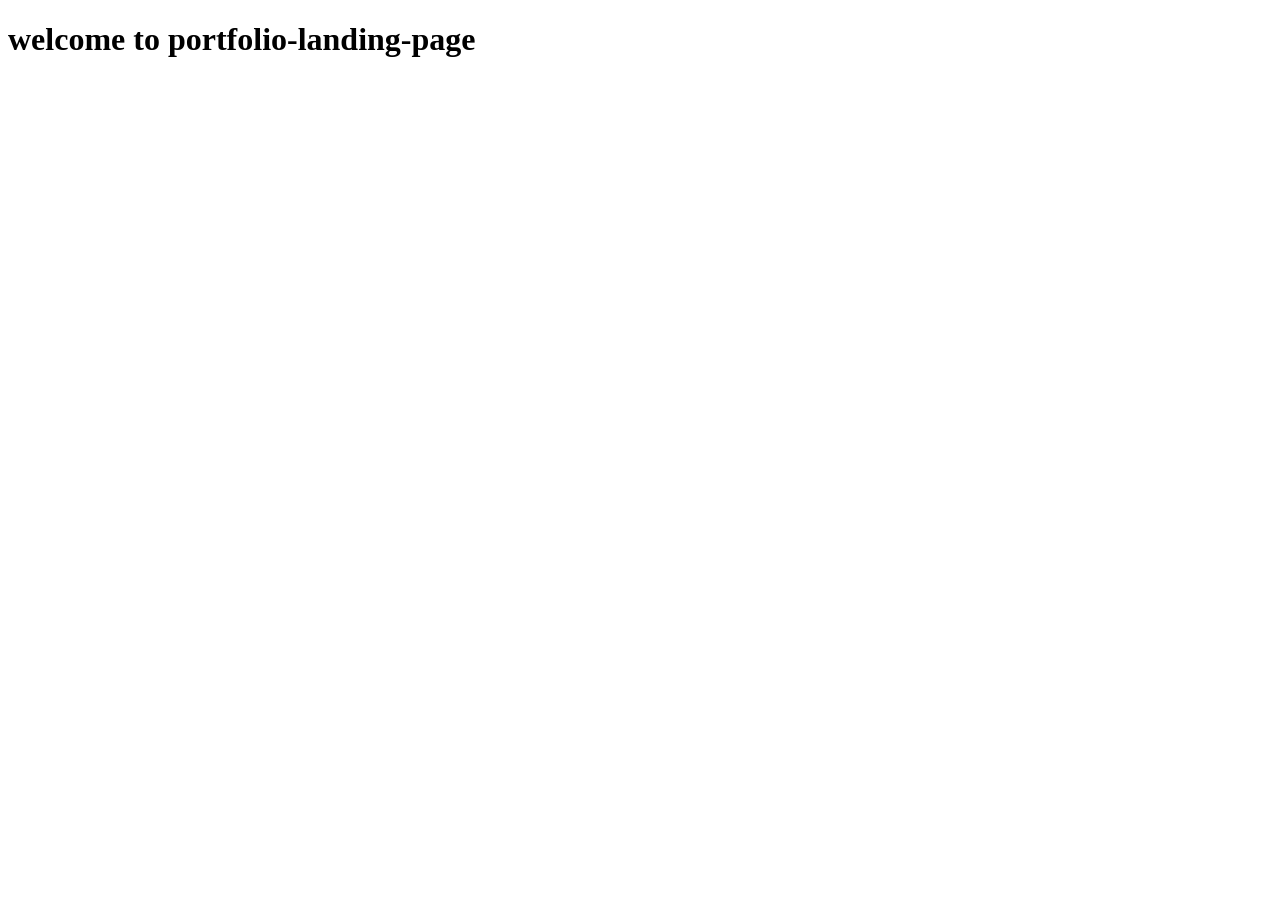
<file: index.html>
<!DOCTYPE html>
<html lang="en">
<head>
    <meta charset="UTF-8">
    <meta name="viewport" content="width=device-width, initial-scale=1.0">
    <title>portfolio-landing-page</title>
</head>
<body>
    <h1>welcome to portfolio-landing-page</h1>
    
</body>
</html>
</file>
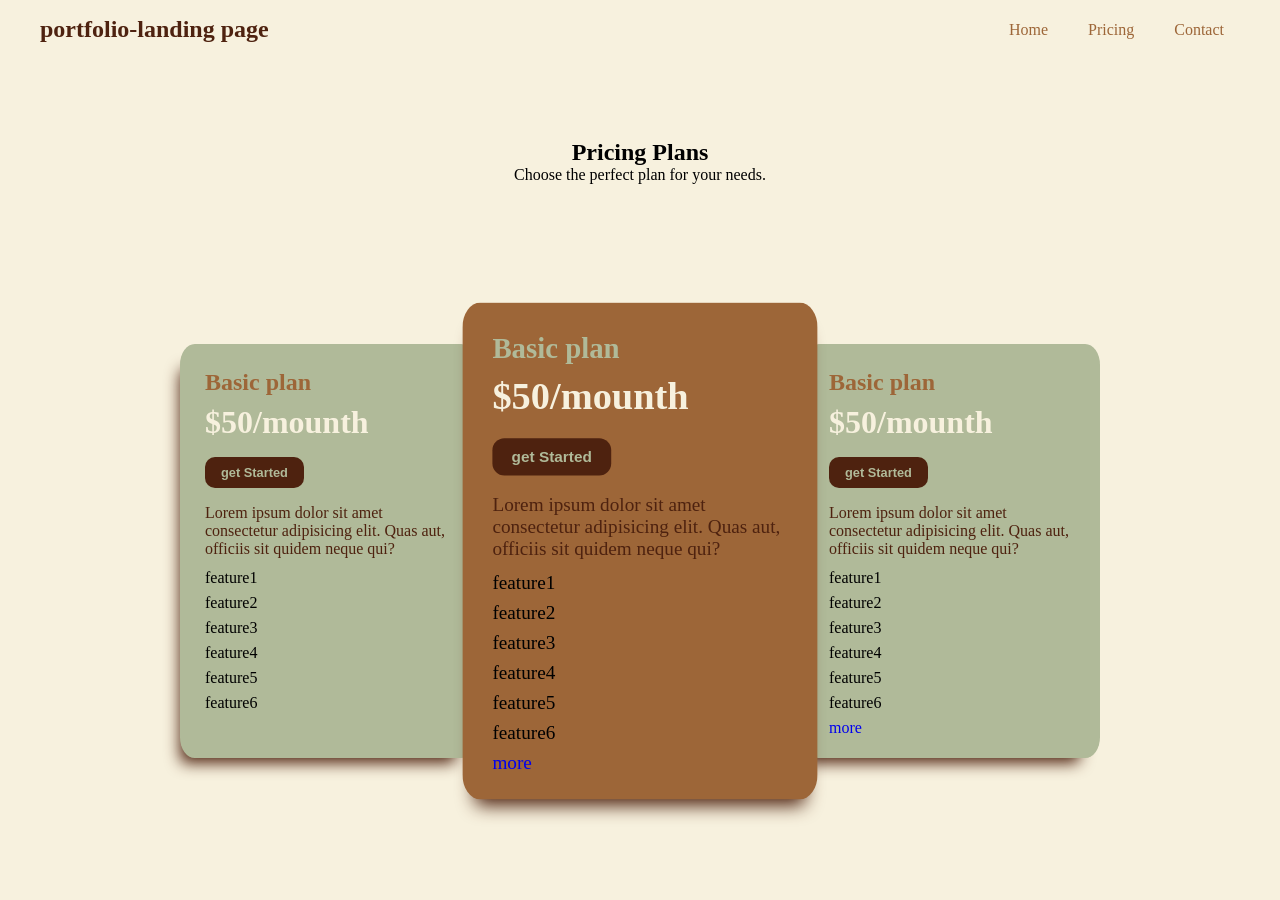
<file: pricing.html>
<!DOCTYPE html>
<html lang="en">

<head>
    <meta charset="UTF-8">
    <meta name="viewport" content="width=device-width, initial-scale=1.0">
    <title>portfolio-landing-page</title>
    <link rel="icon" type="image/svg+xml" href="./favicon.svg">
    <link rel="stylesheet" href="./assets/css/style.css">
    <link rel="stylesheet" href="./assets/css/pricing.css">
</head>

<body>
    <!-- header area -->
    <header>

        <nav>
            <div class="logo">
                <a href="#"><span>portfolio-landing</span> <span>page</span></a>
            </div>

            <ul>
                <li><a href="index.html">Home</a></li>
                <li><a href="pricing.html">Pricing</a></li>
                <li><a href="contact.html">Contact</a></li>
            </ul>
        </nav>
    </header>

    <!-- main area -->
    <main>
        <section class="plan-container">
            <h1>Pricing Plans</h1>
            <p>Choose the perfect plan for your needs.</p>
        </section>

        <section class="pricing-container">

            <div class="pricing-card">
                <h3>Basic plan</h3>
                <h2>$50/mounth</h2>
                <button>get Started</button>
                <p>Lorem ipsum dolor sit amet consectetur adipisicing elit. Quas aut, officiis sit quidem neque qui?</p>
                <ul>
                    <li>feature1</li>
                    <li>feature2</li>
                    <li>feature3</li>
                    <li>feature4</li>
                    <li>feature5</li>
                    <li>feature6</li>
                </ul>
            </div>
            <div class="pricing-card">
                <h3>Basic plan</h3>
                <h2>$50/mounth</h2>
                <button>get Started</button>
                <p>Lorem ipsum dolor sit amet consectetur adipisicing elit. Quas aut, officiis sit quidem neque qui?</p>
                <ul>
                    <li>feature1</li>
                    <li>feature2</li>
                    <li>feature3</li>
                    <li>feature4</li>
                    <li>feature5</li>
                    <li>feature6</li>
                    <li><a href="#">more</a></li>
                </ul>
            </div>
            <div class="pricing-card">
                <h3>Basic plan</h3>
                <h2>$50/mounth</h2>
                <button>get Started</button>
                <p>Lorem ipsum dolor sit amet consectetur adipisicing elit. Quas aut, officiis sit quidem neque qui?</p>
                <ul>
                    <li>feature1</li>
                    <li>feature2</li>
                    <li>feature3</li>
                    <li>feature4</li>
                    <li>feature5</li>
                    <li>feature6</li>
                    <li><a href="#">more</a></li>
                </ul>
            </div>
        </section>
    </main>

    <!-- footer area -->
    <footer></footer>


</body>

</html>
</file>
<file: assets/css/style.css>
*{
    padding: 0;
    margin: 0;
    box-sizing: border-box;
}
:root{
    --primary-color: #4E220F;    
    --secondary-color: #B0BA99;  
    --text-color: #9D6638;       
    --background-color: #F7F1DE;
}
body{
    margin: 0 auto;
    max-width: 1200px;
    background-color: var(--background-color);
}

a{
    text-decoration: none;
}
li{
    list-style: none;
}

/* header */
header{
    padding: 1rem 0;
}

nav{
    display: flex;
    justify-content: space-between;
    align-items: center;
}
.logo a{
    font-size: 1.5rem;
    font-weight: bold;
    color: var(--primary-color);
}
nav ul{
    display: flex;
    list-style: none;
    gap: 0.5rem;

}
nav ul li a{
    color: var(--text-color);
    padding: 0.5rem 1rem;
    border-radius: 5px;
    transition:all 0.3s ease-in-out;

}
nav ul li a:hover{
    background-color: var(--secondary-color);
    color: var(--primary-color);
}
</file>
<file: assets/css/pricing.css>
:root {
    --primary-color: #4E220F;
    --secondary-color: #B0BA99;
    --text-color: #9D6638;
    --background-color: #F7F1DE;
}

section.plan-container {
    margin: 5rem auto;
    text-align: center;
    padding: 5rem auto;
}

/* pricing-container */
section.pricing-container {
    width: 90%;
    margin: 0 auto;
    padding: 5rem;
    display: grid;
    grid-template-columns: repeat(3, 1fr);
    gap: 1rem;
    margin-bottom: 50px;



}



.pricing-card {
    background-color: var(--secondary-color);
    padding: 1rem 1.5rem;
    border-radius: 5%;
    box-shadow: -10px 15px 15px -10px var(--primary-color);
    border: 1px solid transparent;
    transition: all linear 0.2s;
}

.pricing-card:hover {
    border: 1px dashed var(--background-color);
    transform: scale(1.1);
    z-index: 1;

}

.pricing-card:nth-child(2) {
    transform: scale(1.2);
    box-shadow: 0 15px 15px -10px var(--primary-color);
    background-color: var(--text-color);
}

.pricing-card:nth-child(2) h3 {
    color: var(--secondary-color);
}

.pricing-card h3 {
    padding: 0.5rem 0;
    font-size: 1.5rem;
    color: var(--text-color);
}

.pricing-card h2 {
    margin-bottom: 1rem;
    font-size: 2rem;
    color: var(--background-color);
    font-weight: 600;
}

.pricing-card button {
    margin-bottom: 0.5rem;
    border: none;
    padding: 0.5rem 1rem;
    background-color: var(--primary-color);
    color: var(--secondary-color);
    font-size: 0.8rem;
    font-weight: 700;
    border-radius: 10px;
    cursor: pointer;
    transition: .3s;
}

.pricing-card button:hover {
    color: var(--background-color);
}

.pricing-card p {
    color: var(--primary-color);
    font-size: 1rem;
    padding: 0.5rem 0;
}

.pricing-card ul li {
    line-height: 1.5rem;
    transition: all ease-in 0.3s;
    border-bottom: 1px dashed transparent;

}

.pricing-card:hover ul li {
    border-bottom: 1px dashed var(--background-color);
}
</file>
